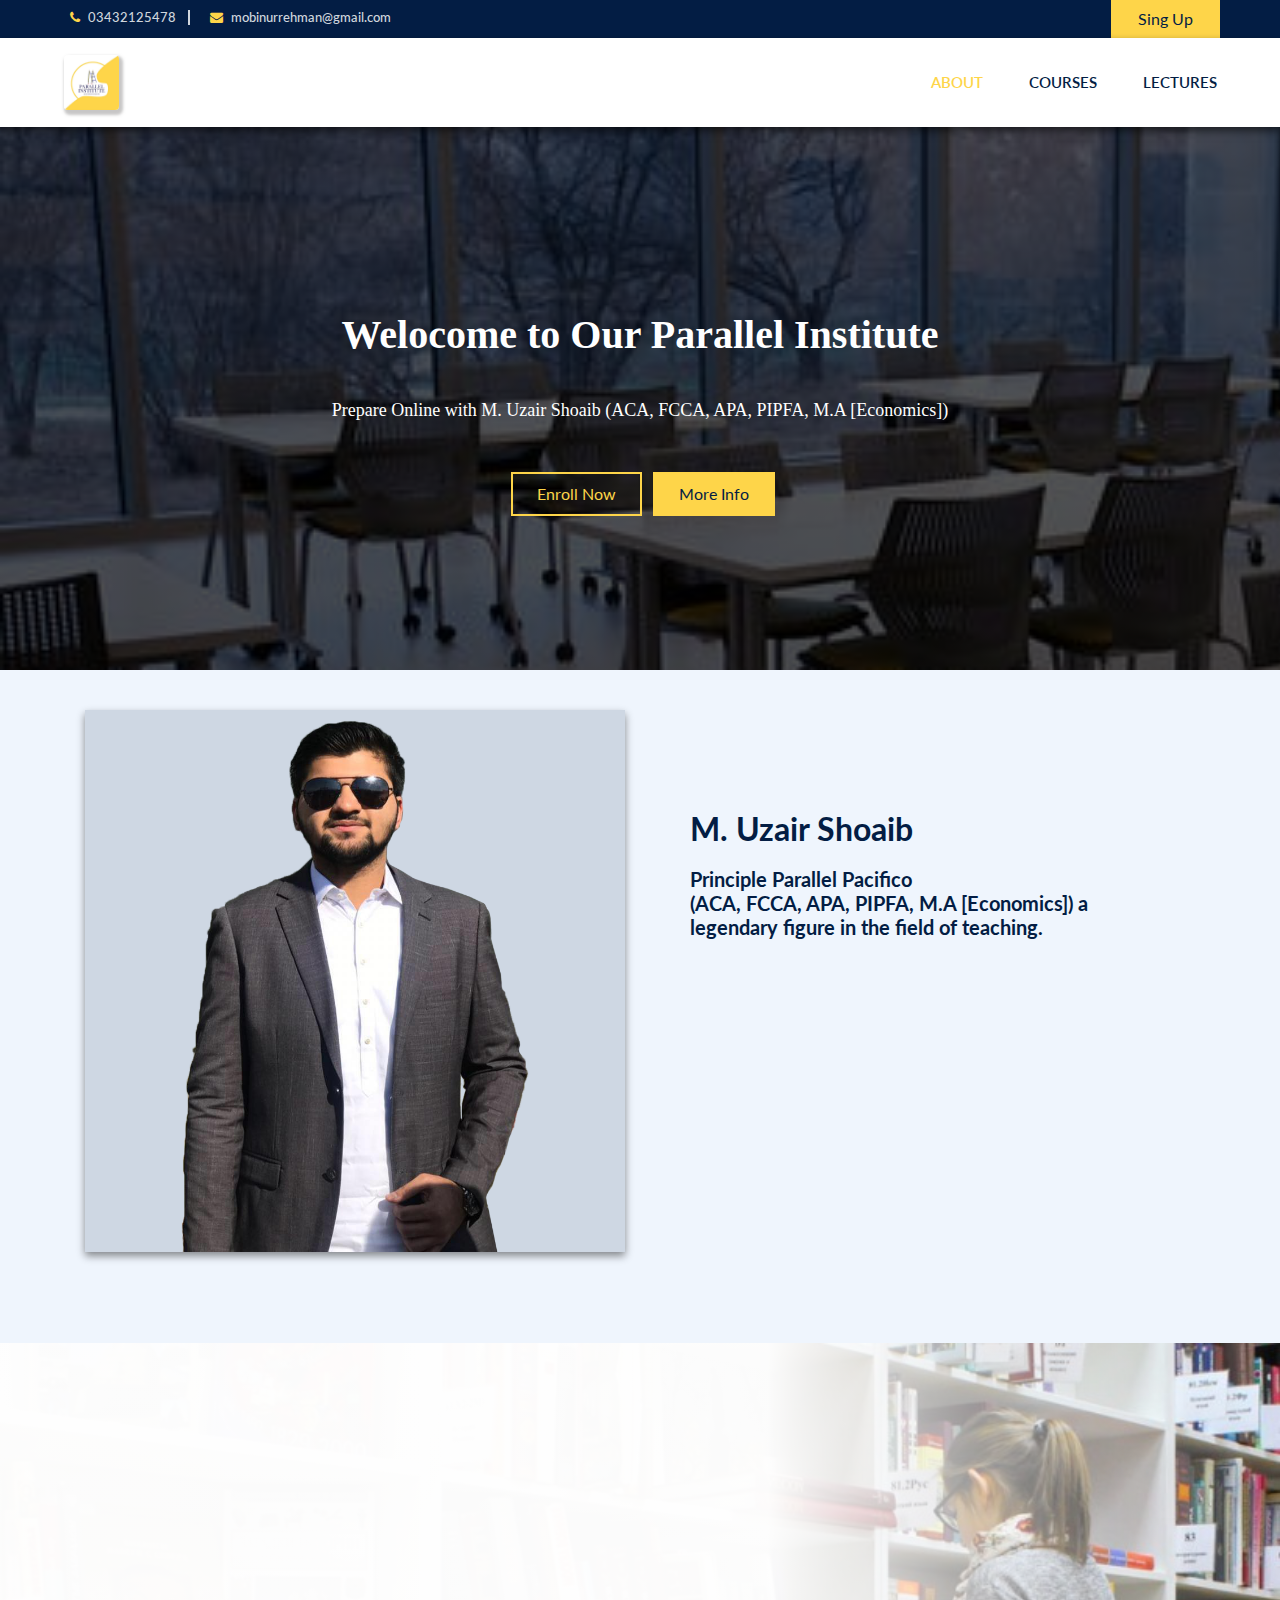
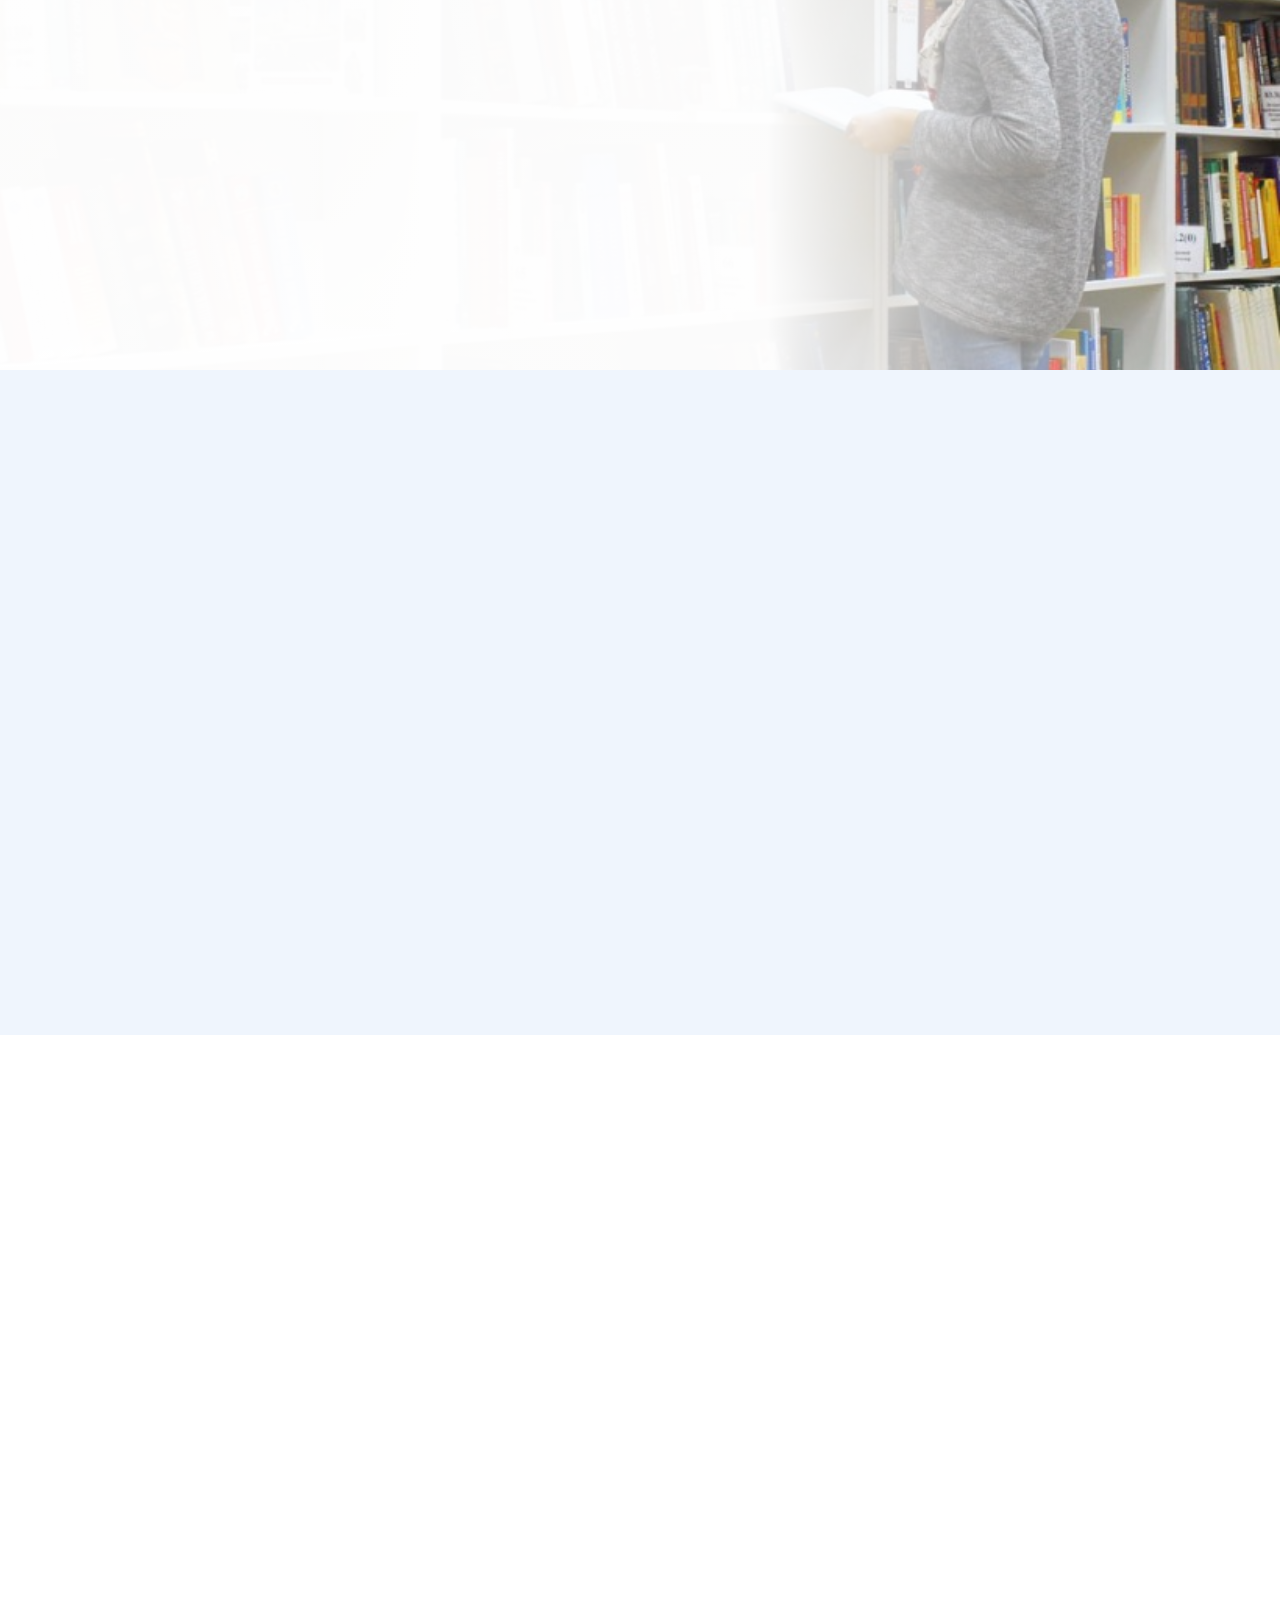
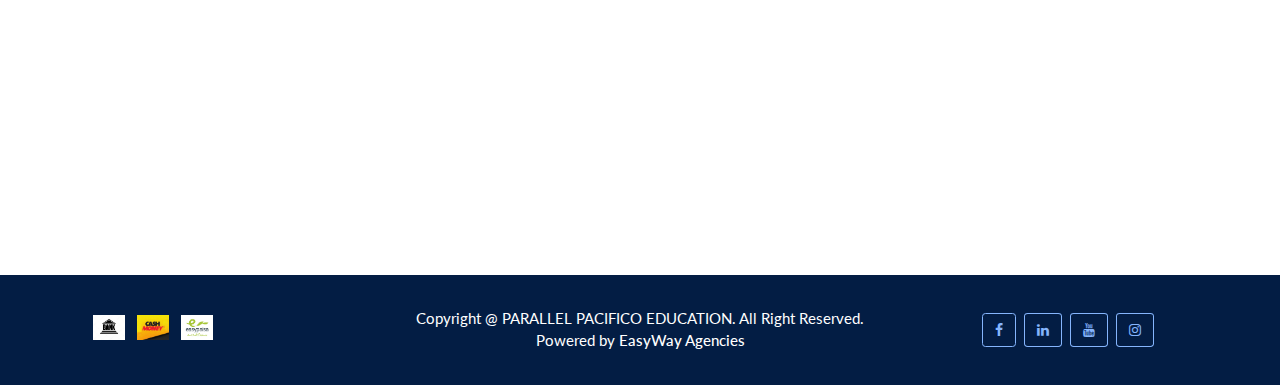
<file: index.html>
<!DOCTYPE html>
<html lang="en">
<head>
    <meta charset="UTF-8">
    <meta name="viewport" content="width=device-width, initial-scale=1.0">
    <title>Parallel Pacifico Institute</title>
    <link rel="icon" type="image/png" href="assests/logo.jpg">


    <link rel="stylesheet" href="https://stackpath.bootstrapcdn.com/bootstrap/4.4.1/css/bootstrap.min.css" integrity="sha384-Vkoo8x4CGsO3+Hhxv8T/Q5PaXtkKtu6ug5TOeNV6gBiFeWPGFN9MuhOf23Q9Ifjh" crossorigin="anonymous">
    <link href="https://stackpath.bootstrapcdn.com/font-awesome/4.7.0/css/font-awesome.min.css" rel="stylesheet" integrity="sha384-wvfXpqpZZVQGK6TAh5PVlGOfQNHSoD2xbE+QkPxCAFlNEevoEH3Sl0sibVcOQVnN" crossorigin="anonymous">
    <link rel="stylesheet" href="style.css">
    <link rel="stylesheet" href="animate.css-master/animate.min.css">


</head>
<body>

    <header>
        <section id="topbar">
            <div class="container-fluid">
                <div class="topbar-item row">
                    <h5> <i class="fa fa-phone mr-2" aria-hidden="true"></i>03432125478</h5>
                    <h6> <i class="fa fa-envelope mr-2" aria-hidden="true"></i>mobinurrehman@gmail.com</h6>
                        <a href="registerform.php" class="btn menu-right-btn" type="submit">Sing Up</a>
                </div>
            </div>
        </section>
        <nav class="navbar navbar-expand-lg navbar-light">
            <a href="#" class="navbar-brand ml-5">
                <img src="assests/logo.jpg" alt="" class="logo rounded" width="55px" height="auto">
                <!-- Parallel <span style="color: darkblue;">Pacifico</span> -->
            </a>
            <button class="navbar-toggler mr-4" type="button" data-toggle="collapse" data-target="#navbarMenu"
            aria-controls="navbarMenu" aria-expanded="false" aria-label="Toggle Navigation">
                <span class="navbar-toggler-icon"></span>
            </button>

            <div class="collapse navbar-collapse"></div>
            <div class="collapse navbar-collapse" id="navbarMenu">
                <ul class="navbar-nav ml-auto mr-4">
                    <li class="nav-item active">
                        <a href="index.html" class="nav-link nav-link-fade-up">About</a>
                    </li>
                    <li class="nav-item">
                        <a href="Courses.html" class="nav-link nav-link-fade-up">Courses</a>
                    </li>
                    <li class="nav-item">
                        <a href="Lectures.html" class="nav-link nav-link-fade-up">Lectures</a>
                    </li>
                </ul>
                
            </div>            
        </nav>  
    </header>

    <main>
        <div class="container-fluid p-0">
            <div class="site-content">
                <div class="d-flex justify-content-center text-center">
                    <div class="d-flex flex-column cover-image">
                        <h1 class="site-title wow zoomIn">Welocome to Our Parallel Institute</h1>
                        <p class="site-desc wow slideInUp">Prepare Online with M. Uzair Shoaib (ACA, FCCA, APA, PIPFA, M.A [Economics])</p>
                        <div class="flex-row text-center">
                            <a href="registerform.php" class="btn site-btn1 px-4 py-2 wow fadeInLeft ">Enroll Now</a>
                            <a href="#welcome-section" class=""><button class="btn site-btn2 px-4 py-2 wow fadeInRight">More Info</button></a>
                        </div>
                    </div>
                </div>
            </div>
        </div>
    </main>


    <section id="self-intro-section">
        <div class="container">
            <div class="row">
                <div class="col-lg-6">
                    <img src="assests/man.jpg" alt="" class="img-fluid">
                </div>
                <div class="col-lg-6 self-content">
                    <h2 class="wow zoomIn">M. Uzair Shoaib</h2>
                    <h5 class="wow fadeIn">Principle Parallel Pacifico<br>(ACA, FCCA, APA, PIPFA, M.A [Economics])  a legendary figure in the field of teaching. </h5>
                    <p class="wow slideInRight">M. Uzair Shoaib is a prominent instructor of F8 paper and P7 paper in ACCA and CAF 9 of CA (ICAP). He carries with him a vast experience of more than 15 years of teaching with more than 30,000 students to date. He is Managing Director & Principal of KnS Institute of Business Studies, Karachi. Previously he has worked for Ernst and Young Pakistan, Siemens Pakistan and Lakson group of Companies.</p>
                </div>
            </div>
        </div>
    </section>


    <section id="welcome-section">
        <div class="container">
            <div class="row">
                <div class="col-lg-6 clo-md-8 col-sm-6">
                    <h1 class="wow zoomIn">Welocome to Parallel</h1>
                    <h5 class="wow fadeIn">Educational Institute.</h5>
                    <p class="wow slideInLeft"> An O/A Levels Educational Institute Willing To Provide The Best Quality Education To The Young Generation So They Could Prosper In Their Lives And Makes Us Proud At Every Stage They Appear In Future.
                    <br> Providing The Best Faculty In K-Town With Ease , Every Combo Includes Experienced,Energetic,Hardworking Teachers Giving Their Best Not Only To Rise Your Grades But Rise Your Intelligence As Well. </p>
                    <!-- <a href="#" class=""><button class="btn color-btn wow slideInUp" type="submit">Read More</button></a> -->
                </div>
            </div>
        </div>
    </section>


<!-- Intro Section -->

    <div id="section-1">
        <div class="container justify-content-center text-center">
            <h1 class="wow slideInDown">Welcome To Our Campus</h1>
            <h5 class="wow slideInUp">Tmply dummy text of the printing and typesetting industry. Lorem Ipsum has been theindustry’s standard.</h5>
            <div class="row justify-content-center">
                <div class="col-lg-3 col-md-offset-10 col-sm-12">
                    <div class="card wow zoomInUp">
                        <img src="assests/card1.jpg" alt="" class="" height="170px">
                    <div class="card-body">
                        <h4 class="card-title">O Level</h4>
                        <p class="card-text">Online courses for the student of Chartered Accountancy</p>
                        <a href="Courses.html" class="btn color-btn">Read More</a>
                    </div>  
                    </div>
                </div>
                <div class="col-lg-3 col-md-offset-10 col-sm-12">
                    <div class="card wow zoomInUp">
                        <img src="assests/card2.jpg" alt="" class="" height="170px">
                    <div class="card-body">
                        <h4 class="card-title">O Level</h4>
                        <p class="card-text">Online courses for the student of Chartered Accountancy</p>
                        <a href="Courses.html" class="btn color-btn">Read More</a>
                    </div>
                    </div>
                </div>
                <div class="col-lg-3 col-md-offset-10 col-sm-12">
                    <div class="card wow zoomInUp">
                        <img src="assests/card3.jpg" alt="" class="" height="170px">
                    <div class="card-body">
                        <h4 class="card-title">O Level</h4>
                        <p class="card-text">Online courses for the student of Chartered Accountancy</p>
                        <a href="Courses.html" class="btn color-btn">Read More</a>
                    </div>
                    </div>
                </div>
                
            </div>
        </div>
    </div>

<!-- Vidio Section -->


<div id="vidio-section">
    <div class="container-fluid text-center">
        <a href="#" class="fa fa-play wow jackInTheBox"></a>
        <h4 class="wow zoomIn">Watch Campus Life Video Tour</h4>
        <a href="#" class=""><button class="btn vidio-right-btn wow slideInUp" type="submit">View More</button></a>
    </div>
</div>


<!-- About Section -->

    <div id="about">
        <div class="container text-center">
            <h2 class="wow slideInDown">Online Recorded Lectures for Professional Accountancy Courses</h2>
            <p class="wow zoomIn">
            The School of Business Education is an interactive learning glass technology platform which offers top quality online lectures covering all subjects of ACCA, CA and ICMA Pakistan. When it comes to education not everyone is privileged enough to have access to quality education that is affordable. To counter this situation, TSB education is proud to launch its online courses such as Online ACCA, CA and ICMA both for national and international students. We believe quality education isn’t a private good and should be accessible for all that is why we have chosen the bilingual method in which the regional students can be benefited from our lectures in Urdu as well as in English…
            </p>    
        </div>
    </div>

<!-- Footer Section -->

    <div id="footer">
        <div class="container footer-copyright py-4">
            <div class="row">
                <div class="pay col-lg-3 col-md-12 col-sm-10">
                    <img src="assests/bank.jpg" alt="" class="img-fluid ml-2" width="32px" >
                    <img src="assests/cash.jfif" alt="" class="img-fluid ml-2" width="32px">
                    <img src="assests/easypaisa.jpg" alt="" class="img-fluid ml-2" width="32px" >
                </div>
                <div class="col-lg-6 text-center py-2">
                    Copyright @ PARALLEL PACIFICO EDUCATION. All Right Reserved.
                    <div>
                        Powered by <a href="ewagencies.com" class="footer-link">EasyWay Agencies</a>
                    </div>
                </div>
                <div class="social-link col-lg-3 text-center">
                    <a href="#" class="fa fa-facebook"></a>
                    <!-- <a href="#" class="fa fa-twitter"></a>
                    <a href="#" class="fa fa-google"></a> -->
                    <a href="#" class="fa fa-linkedin"></a>
                    <a href="#" class="fa fa-youtube"></a>
                    <a href="#" class="fa fa-instagram"></a>
                </div>
            </div>
            </div>
        </div>
    </div>
    
    <script src="https://code.jquery.com/jquery-3.4.1.slim.min.js" integrity="sha384-J6qa4849blE2+poT4WnyKhv5vZF5SrPo0iEjwBvKU7imGFAV0wwj1yYfoRSJoZ+n" crossorigin="anonymous"></script>
    <script src="https://cdn.jsdelivr.net/npm/popper.js@1.16.0/dist/umd/popper.min.js" integrity="sha384-Q6E9RHvbIyZFJoft+2mJbHaEWldlvI9IOYy5n3zV9zzTtmI3UksdQRVvoxMfooAo" crossorigin="anonymous"></script>
    <script src="https://stackpath.bootstrapcdn.com/bootstrap/4.4.1/js/bootstrap.min.js" integrity="sha384-wfSDF2E50Y2D1uUdj0O3uMBJnjuUD4Ih7YwaYd1iqfktj0Uod8GCExl3Og8ifwB6" crossorigin="anonymous"></script>    

    <!-- <script src="https://unpkg.com/scrollreveal"></script>
    <script>
        ScrollReveal().reveal('.site-dece, .site-title, .cover-image, .section-1, .card')
    </script> -->

    <script src="js/wow.min.js"></script>
    <script>
    new WOW().init();
    </script>

</body>
</html>
</file>
<file: style.css>
@import url('https://fonts.googleapis.com/css?family=Lato|Pacifico|Righteous|Roboto+Condensed|Ubuntu&display=swap');

body{
    padding: 0%;
    margin: 0%;
    font-family:'Lato';
}

h1, h2, h3, h4, h5, h6 {
    color: #031D44;
    font-weight: bold;
}

p{
    color: rgba(3, 29, 68, 0.685) !important;
    font-weight: 500;
    font-size: 18px;
    line-height: 1.6;
}
a{
    text-align: center;
}

a:hover{
    text-decoration: none;
}

.color-btn{
    border-radius: 0;
    top: 0;
    bottom: 0;
    transition: all 300ms ease-in;
    margin-left: auto;
    color: #031D44 !important;
    border:  2px solid #fed549 !important;
    background: #fed549;
}

.color-btn:hover{
    background: transparent !important;
    border:  2px solid rgba(3, 29, 68, 0.685) !important;
    color: rgba(3, 29, 68, 0.685) !important;
}

.transparent-btn1{
    color: #fed549;
    border: 2px solid #fed549 !important;
    background: transparent;
    border-radius: 0%;
    transition: all 300ms ease-in;    
}
.transparent-btn1:hover{
    background: #fed549 !important;
    color: #031D44;
    transition: all 300ms ;
}


#topbar{
    background: #031D44;
    
}

#topbar .topbar-item{
    display: flex;
    margin: 0 45px;
}

#topbar .topbar-item h5,h6{
    margin: 10px;
    color: #d0d6dd !important;
    font-weight: 500;
    font-size: 13px;
}

#topbar h6{
    padding-left: 0px;
}

#topbar h5{
    border-right: 2px solid #d0d6dd ;
    padding-right: 12px;
    height: 15px;
    display: inline-block;
}

#topbar .fa{
    color: #fed549 !important;
}

.menu-right-btn{
    padding: 5px 25px;
    border-radius: 0;
    top: 0;
    bottom: 0;
    transition: all 300ms ease-in;
    margin-left: auto;
    color: #031D44 !important;
    border:  2px solid #fed549 !important;
    background: #fed549;
}

.menu-right-btn:hover{
    background: transparent !important;
    border:  2px solid #fed549 !important;
    color: #fed549 !important;
}

.navbar-brand{
    font-family: 'Pacifico';
    font-size: 30px;
    color: #fed549 !important;
    transition: all 300ms ease-in;
}

.logo{
    border-color: rgba(36, 36, 36, 0.116) !important;
    box-shadow: 2px 3px 3px 2px rgba(153, 152, 152, 0.548);

}

.navbar{
    background: transparent ;
    box-shadow: 0 4px 8px 0 rgba(0, 0, 0, 0.548);
}

.nav-link{
    margin: 15px;
    font-size: 15px;
    font-weight: 600;
    transition: all 300ms ease-in-out;
    text-transform: uppercase;
    text-decoration: none;
    color: #031D44 !important;
    color: #fed549;
    padding: 10px 0px;
    display: inline-block;
    position: relative;
    opacity: 1;
}

.nav-link::before {
    transition: 300ms;
    height: 3px;
    width: 2%;
    content: "";
    position: absolute;
    left: calc(11% - 10%);
    background-color: #031D44;
  }

.nav-link:hover{
    color: #fed549 !important;
    transition: all 500ms ease-in;
}

.nav-link-fade-up::before {
    width: 100%;
    bottom: 5px;
    opacity: 0;
  }
  
  .nav-link-fade-up:hover::before {
    bottom: 5px;
    opacity: 1;
    transition: all 500ms ease-in;
  }
.active .nav-link{
    color: #fed549 !important;

}

.site-content{
    background-image: linear-gradient(
        rgba(0, 0, 0, 0.63),
        rgba(0, 0, 0, 0.719)
        ), url('assests/main.jpg');
    background-attachment: fixed;
    background-size: cover;
    
}

/* .cover-image{
    background-image: url('assests/man.jpg');
    -webkit-background-size: cover;
    -moz-background-size: cover;
    -o-background-size: cover;
} */

.site-title, .site-desc{
    color: rgb(255, 255, 255) !important;
    font-family: rightoues;
}

.site-title{
    margin-top: 30%;
    margin-bottom: 6%;
}

.site-btn1, .site-btn2{
    margin-top: 5%;
    margin-bottom: 25%;
    margin-left: 1%;
    transition: linear;
}

.site-btn1{
    color: #fed549;
    border: 2px solid #fed549 !important;
    background: transparent;
    border-radius: 0%;
}
.site-btn1:hover{
    background: #fed549 !important;
    color: #031D44;
    transition: all 300ms ;
}

.site-btn2{
    background: #fed549 !important;
    color: #031D44 !important;
    border-radius: 0%;
    border: 2px solid #fed549 !important;
}
.site-btn2:hover{
    transition: all 300ms ;
    color: #fed549 !important;
    border: 2px solid #fed549 !important;
    background: transparent !important;
}
/* other pages cover */


.child-site-content{
    background-image: linear-gradient(
        rgba(0, 0, 0, 0.85),
        rgba(0, 0, 0, 0.8)
        ), url('assests/child-main.jpg');
    background-attachment: fixed;
    background-size: cover;
    
}

/* .cover-image{
    background-image: url('assests/man.jpg');
    -webkit-background-size: cover;
    -moz-background-size: cover;
    -o-background-size: cover;
} */

.child-site-title, .child-site-desc{
    color: rgb(255, 255, 255) !important;
    font-family: rightoues;
}

.child-site-title{
    margin-top: 10%;
    margin-bottom: 5%;
}
.child-site-desc{
    margin-bottom: 10%;
    
}

.child-site-btn1, .child-site-btn2{
    margin-top: 5%;
    margin-bottom: 10%;
    margin-left: 1%;
    transition: linear;
}

.child-site-btn1{
    color: #fed549;
    border: 2px solid #fed549 !important;
    background: transparent;
    border-radius: 0%;
}
.child-site-btn1:hover{
    background: #fed549 !important;
    color: #031D44;
    transition: all 300ms ;
}

.child-site-btn2{
    background: #fed549 !important;
    color: #031D44 !important;
    border-radius: 0%;
    border: 2px solid #fed549 !important;
}
.child-site-btn2:hover{
    transition: all 300ms ;
    color: #fed549 !important;
    border: 2px solid #fed549 !important;
    background: transparent !important;
}


/* other pages cover */
#self-intro-section{
    padding: 40px 0;
    background: #eff5fd;
}

#self-intro-section .self-content{
    padding: 100px 50px;
}

#self-intro-section img{
    background: rgba(3, 29, 68, 0.137) ;
    box-shadow: 0 4px 8px 0 rgba(0, 0, 0, 0.452);
}

#self-intro-section h5{
    padding: 10px 0;
}

#welcome-section{
    background-image: linear-gradient(
        to right, #fffffffb 60%, #ffffff00 100%
        ), url('assests/4-410x260@2x.jpg');
    background-size: cover;
    padding: 120px 0px;
}

#welcome-section h1{
    font: 900;
    font-size: 45px;
    color: #031D44;
}

#welcome-section h5{
    font-weight: bold;
    padding: 25px 0px;
    font-size: 17px;
    color: #031D44 !important;
}

#welcome-section p{
    color: rgba(3, 29, 68, 0.685) !important;
    font-weight: 500;
}

#welcome-section .color-btn{
    border-radius: 0;
    top: 0;
    bottom: 0;
    margin-left: auto;
}

#section-1{
    padding-bottom: 60px;
    padding-top: 60px;
    /* background-image: linear-gradient(
        rgba(3, 29, 68, 0.808),
        rgba(3, 29, 68, 0.815)
        ), url('assests/section-1.jpg'); */
    /* background: #444 !important; */
    /* background: linear-gradient(to bottom right, #221f51 50%, #fed549 10%); */
    background-size: cover;
    background-attachment: fixed;
    background: #eff5fd;
    color: #fed549;
    font-weight: bold; 
    z-index: -99;
}

#section-1 h1{
    font: 900;
    font-size: 45px;
    color: #031D44;
}

#section-1 h5{
    font-weight: bold;
    padding: 15px 0px 40px 0;
    font-size: 17px;
    color: #031D44 !important;
}

.card-body{
    padding: 15px 20px;
    color: grey;
    
}

.card{
    box-shadow: 0 4px 8px 0 rgba(0, 0, 0, 0.233);
    z-index: 0;
    border-color: rgb(179, 179, 179);
    margin-bottom: 15px;
}

.card h4{
    text-align: left;
}

.card p{
    text-align: left;
}

.card-right-btn{
    margin-bottom: 15px;
    border-radius: 0;
    top: 0;
    bottom: 0;
    font-size: 14px;
    transition: all 300ms ease-in;
    /* margin-left: auto; */
    color: #031D44 !important;
    border:  2px solid #fed549 !important;
    background: #fed549;
}

.card-right-btn:hover{
    background: transparent !important;
    border:  2px solid rgba(3, 29, 68, 0.685) !important;
    color: rgba(3, 29, 68, 0.685) !important;
}


.card-btn{
    background-color: #fed549 !important;
    border-radius: 20px;
    margin-top: 20px;
    margin-bottom: 10px;
    padding: 8px 25px;
    box-shadow: 0 4px 8px 0 rgba(0, 0, 0, 0.548);
    top: 50%;
    transform: translate(0px, -75%);
    -ms-transform: translate(0px, -50%);
}

.card-btn:hover{
    background: rgb(255, 255, 255) !important;
    color: #fed549 !important;
    border-color: #fed549;
}

#vidio-section{
    padding: 100px 0;
    background-image: linear-gradient(
        rgba(3, 29, 68, 0.808),
        rgba(3, 29, 68, 0.815)
        ), url('assests/vidio-section.jpg');
    background-attachment: fixed;
    background-size: cover;
}

#vidio-section h4{
    color: rgb(241, 241, 241) !important;
    padding: 20px 0;
}

#vidio-section .fa{
    padding: 15px 17px;
    border-radius: 40px;
    background: transparent !important;
    border:  3px solid #fed549 !important;
    color: #fed549 !important;
}

#vidio-section .fa:hover{
    padding: 15px 17px;
    border-radius: 40px;
    background: #fed549 !important;
    border:  3px solid #fed549 !important;
    color: #031D44 !important;
    transition: all 300ms ease-in;
}

.vidio-right-btn{
    margin-bottom: 15px;
    padding: 10px 30px;
    border-radius: 0;
    top: 0;
    bottom: 0;
    font-size: 17px;
    transition: all 300ms ease-in;
    margin-left: auto;
    color: #031D44 !important;
    border:  2px solid #fed549 !important;
    background: #fed549;
}

.vidio-right-btn:hover{
    background: transparent !important;
    border:  2px solid #fed549 !important;
    color: #fed549 !important;
}


#about{
    padding: 100px 0px;
}

#about h2{
    display: inline-block;
    position: relative;
}

#about p{
    padding-top: 40px;
}

/* #about h2::after{
    content: "";
    height: 3px;
    width: 12%;
    background: darkblue !important;
    position: absolute;
    left: calc(55% - 10%);
    bottom: 0px;
    top: 60px;
    
} */



#course-section{
   padding: 70px 0; 
    background: #eff5fd !important;
}

#course-section .course-detail{
    padding: px 0;
    background: #FFFFFF;
    border-radius: px;
    border: none;
}



#lectures-section{
    padding: 70px 0;
}


/* ----------------------------------------------------------------------- */



 .modal{
   display:none;
   background:rgba(0, 0, 0, 0.87);
   position:fixed;
   left:0;
   top:0;
   height:100%;
   width:100%;
 }
 .modal:target{
   display:table;
   
 }
 .modal__dialog{
   display:table-cell;
   vertical-align:middle;
   
 }
 
 .modal__content{
    padding: 0 8px;
    padding-top: 30px;
    border-radius: 10px;
    background:rgb(255, 255, 255);
    width:30%;
    min-width:300px;
    margin:auto;
    position:relative;
    animation: slideUp 0.3s ease-in-out;
 }
 
 .modal__header{
   padding:1rem;
   /* position:relative; */
   
 }
 .modal__title{
   margin:0;
 }
 .modal__close{
    font-weight: bold;
   font-size: 23px;
   text-decoration: none;
   position:absolute;
   top: 1rem;
   right: 1rem;
   border-radius: 30px;
   width: 10%;
   height: 12%; 
   transition: all 300ms ease-in;
   margin-left: auto;
   color: #031D44 !important;
   border:  2px solid #fed549 !important;
   background: #fed549;
 }
 .modal__close:hover{
    background: transparent !important;
    border:  2px solid rgba(3, 29, 68, 0.685) !important;
    color: rgba(3, 29, 68, 0.685) !important;
 }


 .modal__image{
   display:block;
   margin:1rem auto;
 }
 .modal__text{
   padding:0 1rem;
   line-height:1.5;
 }
 .modal__footer{
    text-align: center;
   padding:1rem;
   border-top:1px solid #ccc;
 }
 
 @keyframes slideUp{
   from{
     opacity:0;
     bottom: -200px;
   }
   to{
     opacity:1;
     bottom:0;
   }
 }

/* ----------------------------------------------------------------------- */
#footer{
    background: #031D44;
    color: white;
    font-size: 15px;
}

#footer .footer-link{
    color: white;
    font-weight: 500;
}
#footer .footer-link:hover{
    color: #fed549 !important;
    font-weight: 550;
    text-decoration: none;
}

#footer .pay{
    padding: 15px;
    border-radius: 0px;
    border-radius: 10%;
}

#footer .social-link{
    padding: 12px 0;
}

.fa-facebook {
    background: transparent;
    color: rgb(133, 181, 253) ;
    border: rgb(133, 181, 253) 1px solid;
    padding: 9px 12px;
    margin: 2px;
    font-size: 14px;
    text-align: center;
    text-decoration: none;
    border-radius: 10%;
  }
  
.fa-facebook:hover{
    color: #031D44;
    background: #fed549;
    border: #fed549 1px solid;
    transition: all 300ms ease-in;
}
  .fa-twitter {
    background: transparent;
    color: rgb(133, 181, 253) ;
    border: rgb(133, 181, 253) 1px solid;
    padding: 9px 12px;
    margin: 2px;
    font-size: 14px;
    text-align: center;
    text-decoration: none;
    border-radius: 10%;
  }
  
  .fa-twitter:hover{
    color: #031D44;
    background: #fed549;
    border: #fed549 1px solid;
    transition: all 300ms ease-in;
}
  .fa-google {
    background: transparent;
    color: rgb(133, 181, 253) ;
    border: rgb(133, 181, 253) 1px solid;
    padding: 9px 12px;
    margin: 2px;
    font-size: 14px;
    text-align: center;
    text-decoration: none;
    border-radius: 10%;
  }
  .fa-google:hover{
    color: #031D44;
    background: #fed549;
    border: #fed549 1px solid;
    transition: all 300ms ease-in;
}
  
  .fa-linkedin {
    background: transparent;
    color: rgb(133, 181, 253) ;
    border: rgb(133, 181, 253) 1px solid;
    padding: 9px 12px;
    margin: 2px;
    font-size: 14px;
    text-align: center;
    text-decoration: none;
    border-radius: 10%;
  }
  .fa-linkedin:hover{
    color: #031D44;
    background: #fed549;
    border: #fed549 1px solid;
    transition: all 300ms ease-in;
} 
  .fa-youtube {
    background: transparent;
    color: rgb(133, 181, 253) ;
    border: rgb(133, 181, 253) 1px solid;
    padding: 9px 12px;
    margin: 2px;
    font-size: 14px;
    text-align: center;
    text-decoration: none;
    border-radius: 10%;
  }
  
  .fa-youtube:hover{
    color: #031D44;
    background: #fed549;
    border: #fed549 1px solid;
    transition: all 300ms ease-in;
}
  .fa-instagram {
    background: transparent;
    color: rgb(133, 181, 253) ;
    border: rgb(133, 181, 253) 1px solid;
    padding: 9px 12px;
    margin: 2px;
    font-size: 14px;
    text-align: center;
    text-decoration: none;
    border-radius: 10%;
  }

  .fa-instagram:hover{
    color: #031D44;
    background: #fed549;
    border: #fed549 1px solid;
    transition: all 300ms ease-in;
}








@media screen and (max-width: 600px){
    #topbar{
        display: block;
    }
    .site-content .site-title{
        font-size: 30px;
    }
    .site-btn1 .site-btn2{
        margin-bottom: 90%;
    }
    .card h2{
        font-size: 25px;
    }
    .card-title h1{
        font-size: 32px;
    }
    #about h2{
        font-size: 25px;
    }

    #topbar h6{
        font-size: 11px;
        margin-left: 0px;
        text-align: center;
    }
    #topbar .topbar-item h5{
        font-size: 11px;
        margin-left: 0px;
        text-align: center;
    }
    #topbar .topbar-item{
        display: flex;
        margin: 0 0px;
    }
    #topbar .menu-right-btn{
        font-size: 10px;
        margin-right: 105px;
    }
}


@media screen and (max-width: 548px){
    .site-content .site-title{
        font-size: 30px;
    }
    .site-btn1 .site-btn2{
        margin-bottom: 90%;
    }
    .card h2{
        font-size: 25px;
    }
    .card-title h1{
        font-size: 32px;
    }
    #about h2{
        font-size: 25px;
    }

    #topbar h6{
        font-size: 11px;
        margin-left: px;
        text-align: center;
    }
    #topbar .topbar-item h5{
        font-size: 11px;
        margin-left: 0px;
        text-align: center;
    }
    #topbar .topbar-item{
        
        margin: 0 0px;
    }
    #topbar .menu-right-btn{
        font-size: 10px;
        margin-right: 5px;
        padding: px px;
    }
    #topbar .topbar-item{
        display: block;
        padding: 9px;
    }
}



@media screen and (max-width: 425px){
    #topbar{
        display: block;
    }
    .site-content .site-title{
        font-size: 35px;
    }
    .site-btn1 .site-btn2{
        margin-bottom: 90%;
    }
    .card h2{
        font-size: 28px;
    }
    .card-title h1{
        font-size: 35px;
    }
    #about h2{
        font-size: 28px;
    }
    #topbar h6{
        font-size: 15px;
        margin-left: 0px;
        text-align: center;
    }
    #topbar .topbar-item h5{
        font-size: 15px;
        margin-left: 0px;
        text-align: center;
    }
    #topbar .topbar-item{
        display: flex;
        margin: 0 0px;
    }
    #topbar .menu-right-btn{
        font-size: 10px;
        margin-right: 155px;
    }
}
</file>
